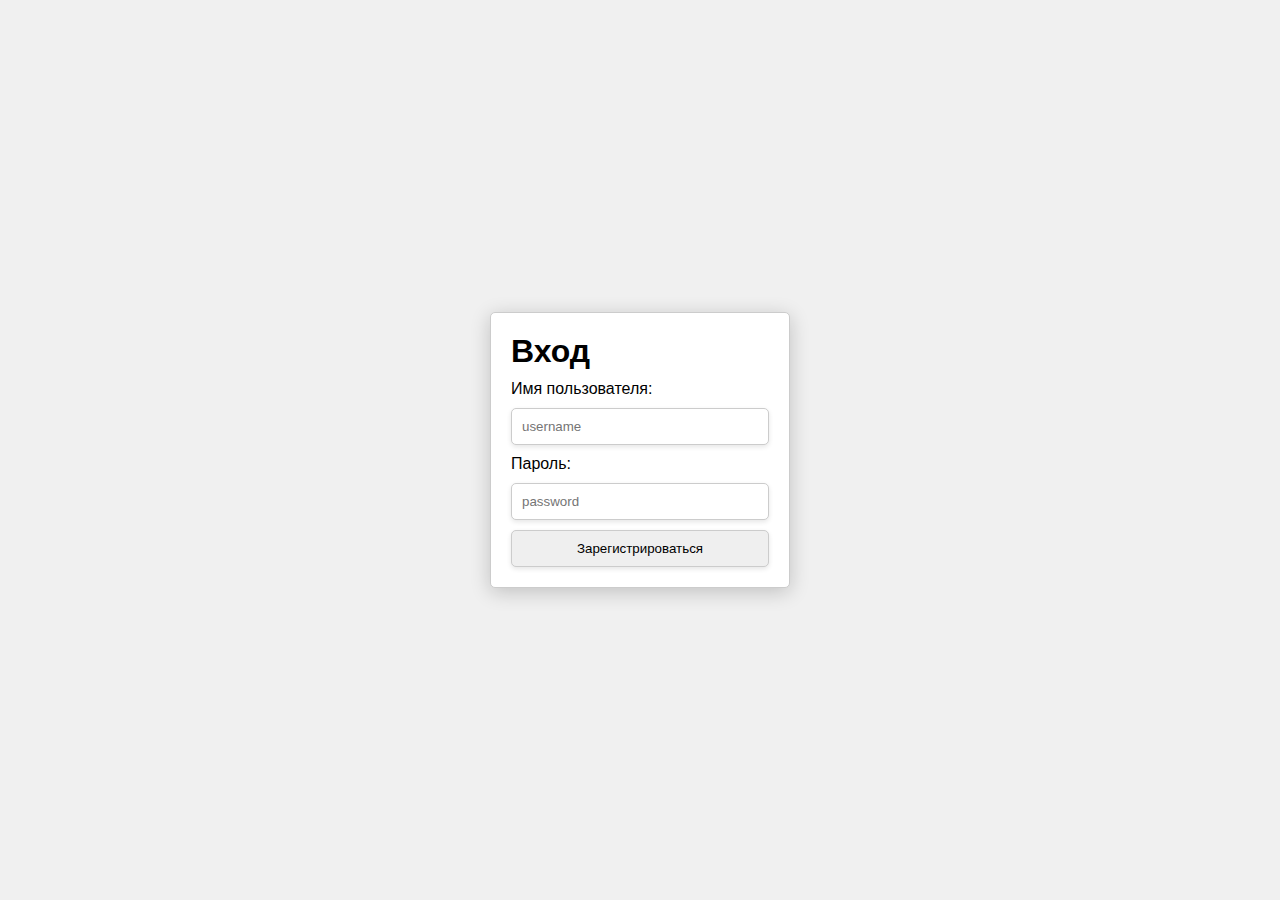
<file: form.html>
<!DOCTYPE html>
<html lang="en">
<head>
    <meta charset="UTF-8">
    <meta name="viewport" content="width=device-width, initial-scale=1.0">
    <title>Form</title>
    <link rel="stylesheet" href="/css/form/style.css">
</head>
<body>
    <form action="/register" method="POST">
        <h1>Вход</h1>
        <label for="username">Имя пользователя:</label>
        <input type="text" id="username" name="username" placeholder="username" required>
        <label for="password">Пароль:</label>
        <input type="password" id="password" name="password" placeholder="password" required>
        
        <button type="submit">Зарегистрироваться</button>
    </form>
</body>
</html>
</file>
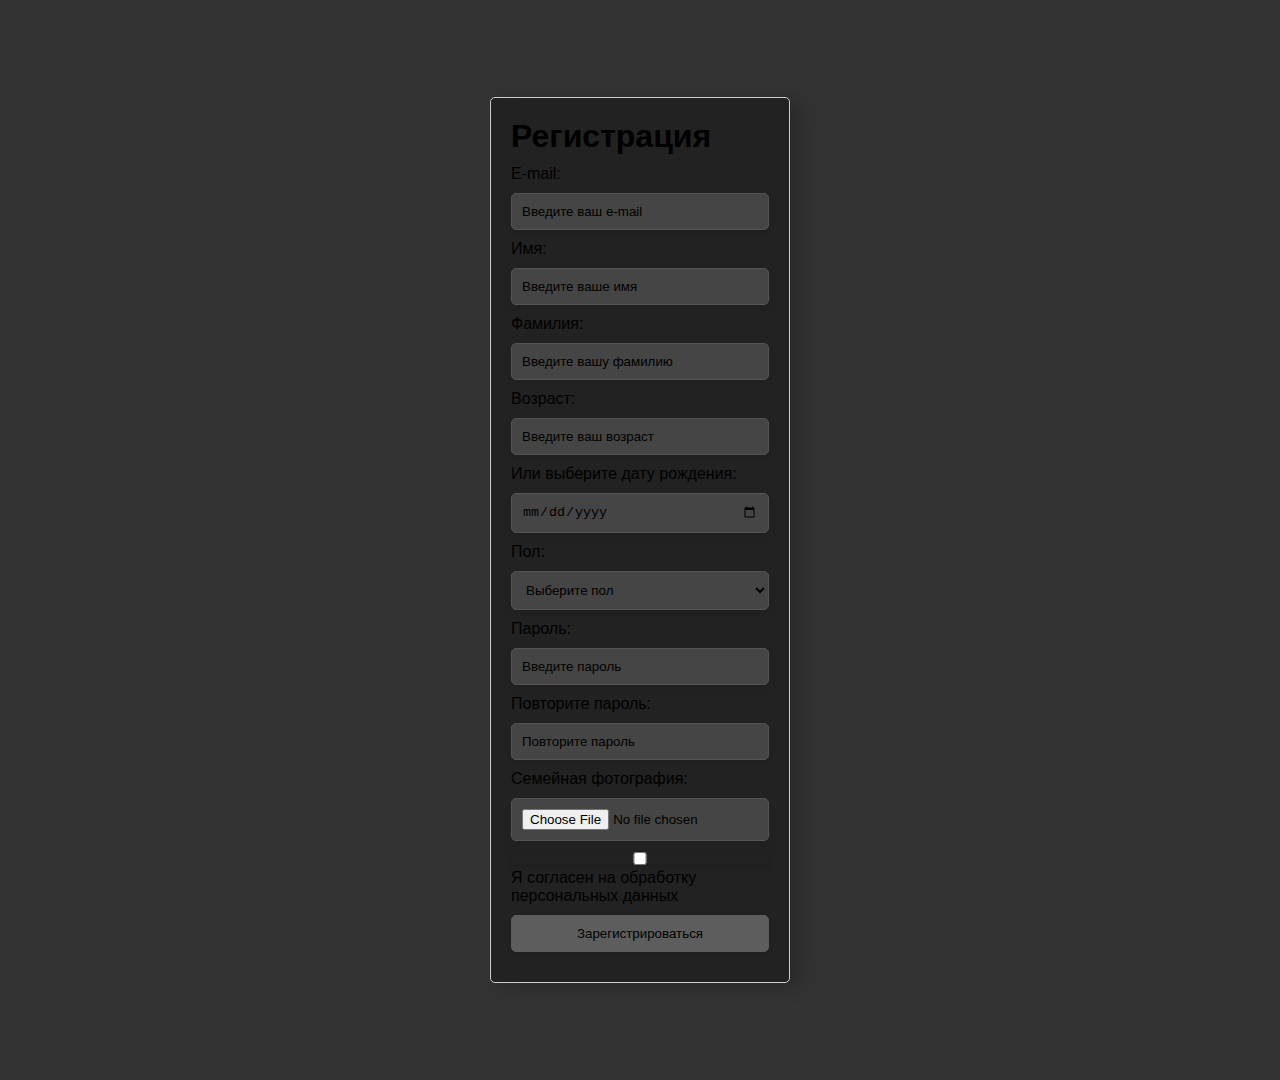
<file: registration.html>
<!DOCTYPE html>
<html lang="en">
<head>
    <meta charset="UTF-8">
    <meta name="viewport" content="width=device-width, initial-scale=1.0">
    <title>Регистрация</title>
    <link rel="stylesheet" href="/css/regist/style.css">
</head>
<body>
    <form id="registration-form">
        <h1>Регистрация</h1>
        
        <label for="email">E-mail:</label>
        <input type="email" id="email" name="email" placeholder="Введите ваш e-mail" required>

        <label for="first-name">Имя:</label>
        <input type="text" id="first-name" name="first-name" placeholder="Введите ваше имя" required>

        <label for="last-name">Фамилия:</label>
        <input type="text" id="last-name" name="last-name" placeholder="Введите вашу фамилию" required>

        <label for="age">Возраст:</label>
        <input type="number" id="age" name="age" placeholder="Введите ваш возраст" min="1" required>
        <p>Или выберите дату рождения:</p>
        <input type="date" id="birth-date" name="birth-date" required>

        <label for="gender">Пол:</label>
        <select id="gender" name="gender" required>
            <option value="">Выберите пол</option>
            <option value="male">Мужской</option>
            <option value="female">Женский</option>
        </select>

        <label for="password">Пароль:</label>
        <input type="password" id="password" name="password" placeholder="Введите пароль" required>

        <label for="confirm-password">Повторите пароль:</label>
        <input type="password" id="confirm-password" name="confirm-password" placeholder="Повторите пароль" required>

        <label for="photo">Семейная фотография:</label>
        <input type="file" id="photo" name="photo" accept="image/*" required>

        <label>
            <input type="checkbox" id="consent" name="consent" required>
            Я согласен на обработку персональных данных
        </label>

        <button type="submit">Зарегистрироваться</button>
        <p id="message"></p>
    </form>

    <script>
        document.getElementById('registration-form').addEventListener('submit', function(event) {
            event.preventDefault(); 

            const email = document.getElementById('email').value;
            const firstName = document.getElementById('first-name').value;
            const lastName = document.getElementById('last-name').value;
            const age = document.getElementById('age').value;
            const gender = document.getElementById('gender').value;
            const password = document.getElementById('password').value;
            const confirmPassword = document.getElementById('confirm-password').value;
            const consent = document.getElementById('consent').checked;

            let message = '';

            // Валидация данных
            if (!email || !firstName || !lastName || !age || !gender || !password || !confirmPassword || !consent) {
                message = 'Пожалуйста, заполните все обязательные поля.';
            } else if (password !== confirmPassword) {
                message = 'Пароли не совпадают.';
            } else {
                message = 'Регистрация успешна!';
              
            }

            document.getElementById('message').textContent = message;
        });
    </script>
</body>
</html>
</file>
<file: css/form/style.css>
*{
    margin: 0;
    padding: 0;
    box-sizing: border-box;
}

body{
    background-color: #f0f0f0;
    font-family: Arial, sans-serif;
    height: 100vh;
    display: flex;
    justify-content: center;
    align-items: center;
}

form{
    display: flex;
    flex-direction: column;
    
    gap: 10px;
    padding: 20px;
    border: 1px solid #ccc;
    border-radius: 5px;
    background-color: #fff;
    width: 300px;
    margin: 0 auto;
   
    box-shadow: 0 4px 20px rgba(0, 0, 0, 0.2); /* Увеличенная тень для формы */
}

input{
    width: 100%;
    padding: 10px;
    border: 1px solid #ccc;
    border-radius: 5px;
    box-shadow: 0 2px 5px rgba(0, 0, 0, 0.1); /* Тень для инпутов */
}

button{
    width: 100%;
    padding: 10px;
    border: 1px solid #ccc;
    border-radius: 5px;
    box-shadow: 0 2px 5px rgba(0, 0, 0, 0.1); /* Тень для кнопки */
}
</file>
<file: css/regist/style.css>
*{
    margin: 0;
    padding: 0;
    box-sizing: border-box;
}

body{
    background-color: #333;
    font-family: Arial, sans-serif;
    height: 120vh;
    display: flex;
    justify-content: center;
    align-items: center;
}

form{
    display: flex;
    flex-direction: column;
    
    gap: 10px;
    padding: 20px;
    border: 1px solid #ccc;
    border-radius: 5px;
    background-color: #222;
    width: 300px;
    margin: 0 auto;
   
    box-shadow: 10px 4px 20px rgba(0, 0, 0, 0.2); /* Увеличенная тень для формы */
}

input{
    width: 100%;
    padding: 10px;
    border: 1px solid #555555;
    border-radius: 5px;
    background-color: #454545;
    color: #000;
    box-shadow: 0 2px 5px rgba(0, 0, 0, 0.1); /* Тень для инпутов */
}
select{
    width: 100%;
    padding: 10px;
    border: 1px solid #555555;
    border-radius: 5px;
    background-color: #454545;
    box-shadow: 0 2px 5px rgba(0, 0, 0, 0.1); /* Тень для инпутов */
}

button{
    width: 100%;
    padding: 10px;
    border: 1px solid #5d5d5d;
    border-radius: 5px;
    background-color: #5d5d5d;
    box-shadow: 0 2px 5px rgba(0, 0, 0, 0.1); /* Тень для кнопки */
}
input::placeholder{
    color: #000;
}
</file>
